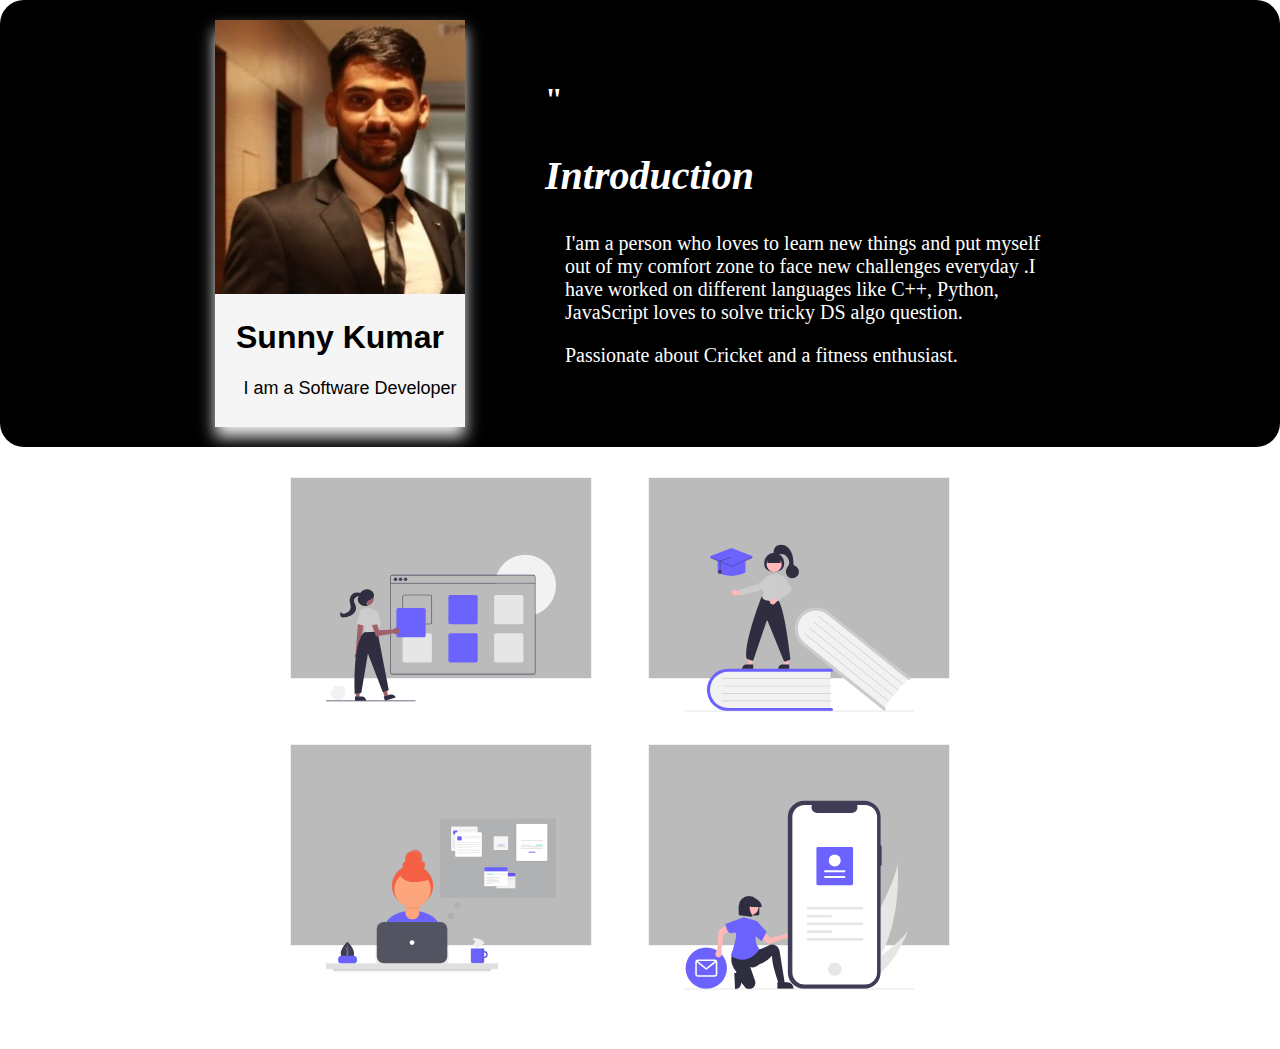
<file: index.html>
<!DOCTYPE html>
<html lang="en">
<head>
    <meta charset="UTF-8">
    <meta http-equiv="X-UA-Compatible" content="IE=edge">
    <meta name="viewport" content="width=device-width, initial-scale=1.0">
    <title>Document</title>
    <link rel="stylesheet" href="/styling.css">
    <script src="./portfolio.js"></script>
</head>
<body>
    <div class="home-popup">
      <a class="close">×</a>
      <div class="homebar">
        <h2 class="mainheading">About Me</h2><blockquote></blockquote>
        <section class="hometext">
            <blockquote><p>Software Developer at American Express </p></blockquote>
            <blockquote><p>Previously worked as Software Developer Intern at American Express</p></blockquote>        
            <blockquote><p>Previous Experience on : </p></blockquote>
            <ul>
                <blockquote><li>Working in Infrastructure as an automation team in AMEX.</li></blockquote>
                <blockquote><li>Worked on Django based Project.</li></blockquote>
            </ul>
        </section>
      </div>
    </div>
    <div class="education-popup">
      <a class="close">×</a>
      <div class="qualification"> 
        <h2 class="mainheading">Qualifications</h2>
        <section>
            <blockquote><h3 class="institute">Vellore Institute of Technology</h3></blockquote>
            <blockquote><p>Bachelors of Technology in Electronics and Communication Engineering</p></blockquote>
            <ul>
                <blockquote><li>CGPA - 8.6/10</li></blockquote>
            </ul>
        </section>
        <section>
            <blockquote><h3 class="institute">Sree Ayyappa Public School</h3></blockquote>
            <blockquote><p>Higher Secondary Education</p></blockquote>
            <ul>
                <blockquote><li>Percentage - 91</li></blockquote>
            </ul>
        </section>
      </div>
    </div>
    <div class="Project-popup">
      <a class="close">×</a>
      <div class="Project">
        <h2 class="mainheading">My Projects </h2>
        <section class="projectpara">
            <blockquote><h3 class="projecttitle">Sorting Visualizer</h3></blockquote>
            <blockquote><p>Single PageApplication made using Basic React to visualize how different sorting Algorithms works.</p></blockquote>
            <blockquote><p>Implemented algorithms like Merge Sort,Bubble Sort etc.</p></blockquote>
        </section>
        <section class="projectpara">
            <blockquote><h3 class="projecttitle">Library for DataStructure</h3></blockquote>
            <blockquote><p>General purpose Segment Tree.</p></blockquote>
            <ul>
                <blockquote><li>Implemented generalized Segment tree Library which can be used for performing <br> multiple standard operations.</li></blockquote>
            </ul>
            <blockquote><p>Trie Data Structure Serializable</p></blockquote>
            <ul>
                <blockquote><li>Implemented a library for trie data structure which can be converted to/from a string <br> and user can perform multiple standard operation on it.</li></blockquote>
            </ul>
        </section>
      </div>
    </div>
    <div class="contact-popup">
      <a class="close">×</a>
      <div class="myinfo"> 
        <h2 class="mainheading">My contact</h2><blockquote></blockquote>
        <section class="details">
            <p>Phone number : 6382077242</p>
            <p><a href="www.github.com">My Github</a></p>
            <p><a href="www.linkedin.com">My Linkedin</a></p>
            <p><a href="#">sunny.kumar06542@gmail.com</a></p>
        </section>
      </div>
    </div>
    <header class="heading-box">
        <div class="card">
            <img src="/images/WhatsApp Image 2021-05-04 at 20.42.24 (2).jpeg" alt="Sunny" style="width:100%">
            <h1>Sunny Kumar</h1>
            <p class="title">I am a Software Developer</p>
        </div>
        <div class="intro-box">
          <h1>"</h1>
          <h2>Introduction</h2>
          <p>I'am a person who loves to learn new things and put myself out of my comfort zone to face new challenges
            everyday .I have worked on different languages like C++, Python, JavaScript loves to solve tricky DS algo question.
          </p>
          <p>Passionate about Cricket and a fitness enthusiast.</p>
        </div>
    </header>
    <div class="main-body-box">
        <div class="main-grid">
        <a id="homepageid">
          <div class="flip-card">
            <div class="flip-card-inner">
              <div class="flip-card-front">
                <img src="/images/about me img.svg" alt="Avatar" style="width:230px;height:300px;">
              </div>
              <div class="flip-card-back">
                <h1>About Me</h1>
              </div>
            </div>
          </div>
        </a>
        <a id="eduactionpageid">
          <div class="flip-card">
            <div class="flip-card-inner">
              <div class="flip-card-front">
                <img src="/images/qualification img.svg" alt="Avatar" style="width:230px;height:300px;">
              </div>
              <div class="flip-card-back">
                <h1>Qualification</h1>
              </div>
            </div>
          </div>
        </a>
        <a id="projectpageid">
          <div class="flip-card">
            <div class="flip-card-inner">
              <div class="flip-card-front">
                <img src="/images/my project img.svg" alt="Avatar" style="width:230px;height:300px;">
              </div>
              <div class="flip-card-back">
                <h1>Projects Done</h1>
              </div>
            </div>
          </div>
        </a>
        <a id="contactpageid">
          <div class="flip-card">
            <div class="flip-card-inner">
              <div class="flip-card-front">
                <img src="/images/contact me img.svg" alt="Avatar" style="width:230px;height:300px;">
              </div>
              <div class="flip-card-back">
                <h1>Contact Me</h1>
              </div>
            </div>
          </div>
        </a>
        </div>
    </div>
</body>
</html>
</file>
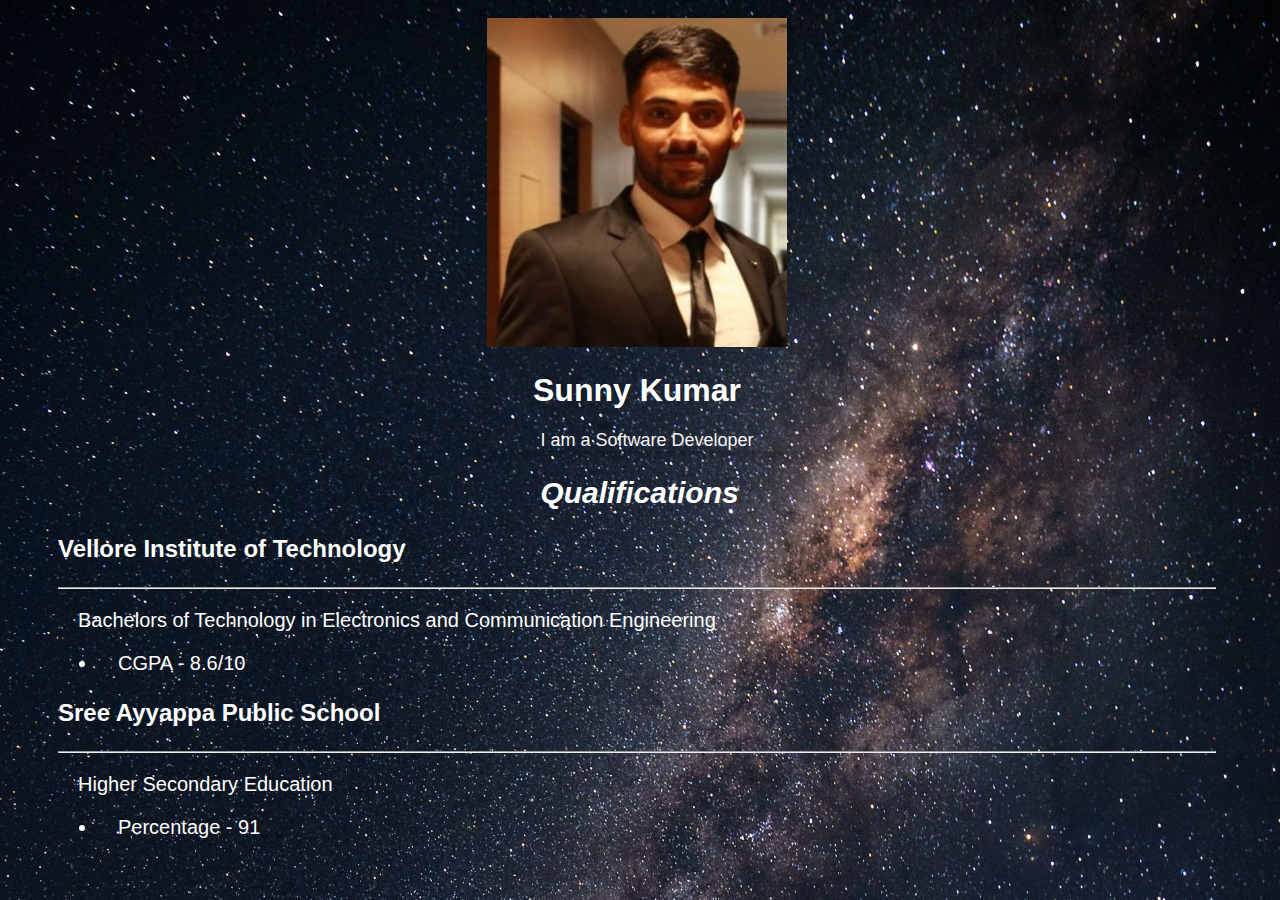
<file: education.html>
<!DOCTYPE html>
<html lang="en">
    <head>
        <meta charset="UTF-8">
        <meta http-equiv="X-UA-Compatible" content="IE=edge">
        <meta name="viewport" content="width=device-width, initial-scale=1.0">
        <title>Document</title>
        <link rel="stylesheet" href="cvstyling.css">
    </head>
<body class="mainbody">
    <div class="topheading">
        <div class="card">
            <img src="/images/WhatsApp Image 2021-05-04 at 20.42.24 (2).jpeg" alt="Sunny" style="width:100%">
            <h1>Sunny Kumar</h1>
            <p class="title">I am a Software Developer</p>
        </div>
    </div>
    <div class="qualification"> 
        <h2 class="mainheading">Qualifications</h2>
        <section>
            <blockquote><h3 class="institute">Vellore Institute of Technology</h3><hr></blockquote>
            <blockquote><p>Bachelors of Technology in Electronics and Communication Engineering</p></blockquote>
            <ul>
                <blockquote><li>CGPA - 8.6/10</li></blockquote>
            </ul>
        </section>
        <section>
            <blockquote><h3 class="institute">Sree Ayyappa Public School</h3><hr></blockquote>
            <blockquote><p>Higher Secondary Education</p></blockquote>
            <ul>
                <blockquote><li>Percentage - 91</li></blockquote>
            </ul>
        </section>
    </div>
</body>
</html>
</file>
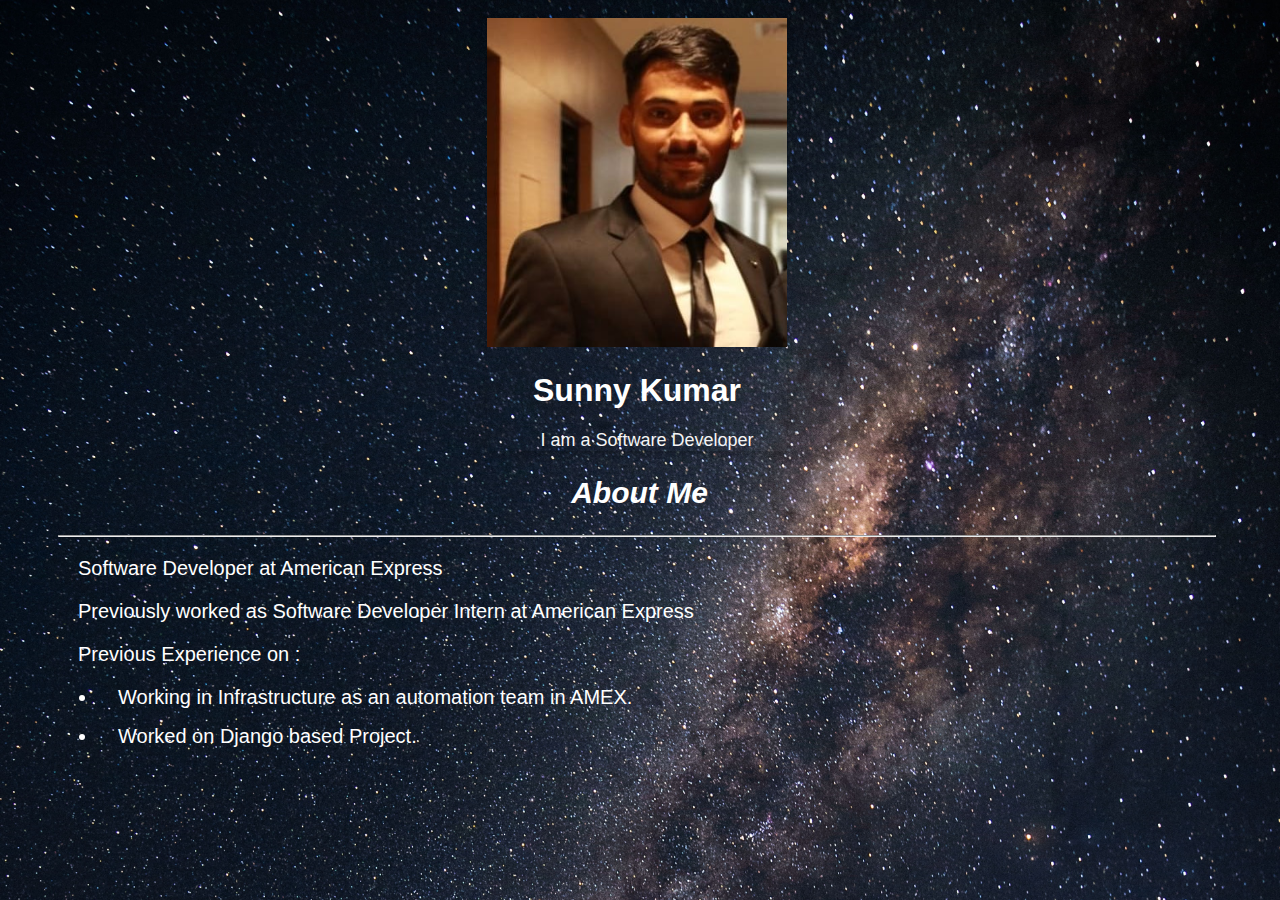
<file: home.html>
<!DOCTYPE html>
<html lang="en">
<head>
    <meta charset="UTF-8">
    <meta http-equiv="X-UA-Compatible" content="IE=edge">
    <meta name="viewport" content="width=device-width, initial-scale=1.0">
    <title>Document</title>
    <link rel="stylesheet" href="cvstyling.css">
</head>
<body class="mainbody">
    <div class="topheading">
        <div class="card">
            <img src="/images/WhatsApp Image 2021-05-04 at 20.42.24 (2).jpeg" alt="Sunny" style="width:100%">
            <h1>Sunny Kumar</h1>
            <p class="title">I am a Software Developer</p>
        </div>
    </div>
    <div class="homebar">
        <h2 class="mainheading">About Me</h2><blockquote><hr></blockquote>
        <section class="hometext">
            <blockquote><p>Software Developer at American Express </p></blockquote>
            <blockquote><p>Previously worked as Software Developer Intern at American Express</p></blockquote>        
            <blockquote><p>Previous Experience on : </p></blockquote>
            <ul>
                <blockquote><li>Working in Infrastructure as an automation team in AMEX.</li></blockquote>
                <blockquote><li>Worked on Django based Project.</li></blockquote>
            </ul>
        </section>
    </div>
</body>
</html>
</file>
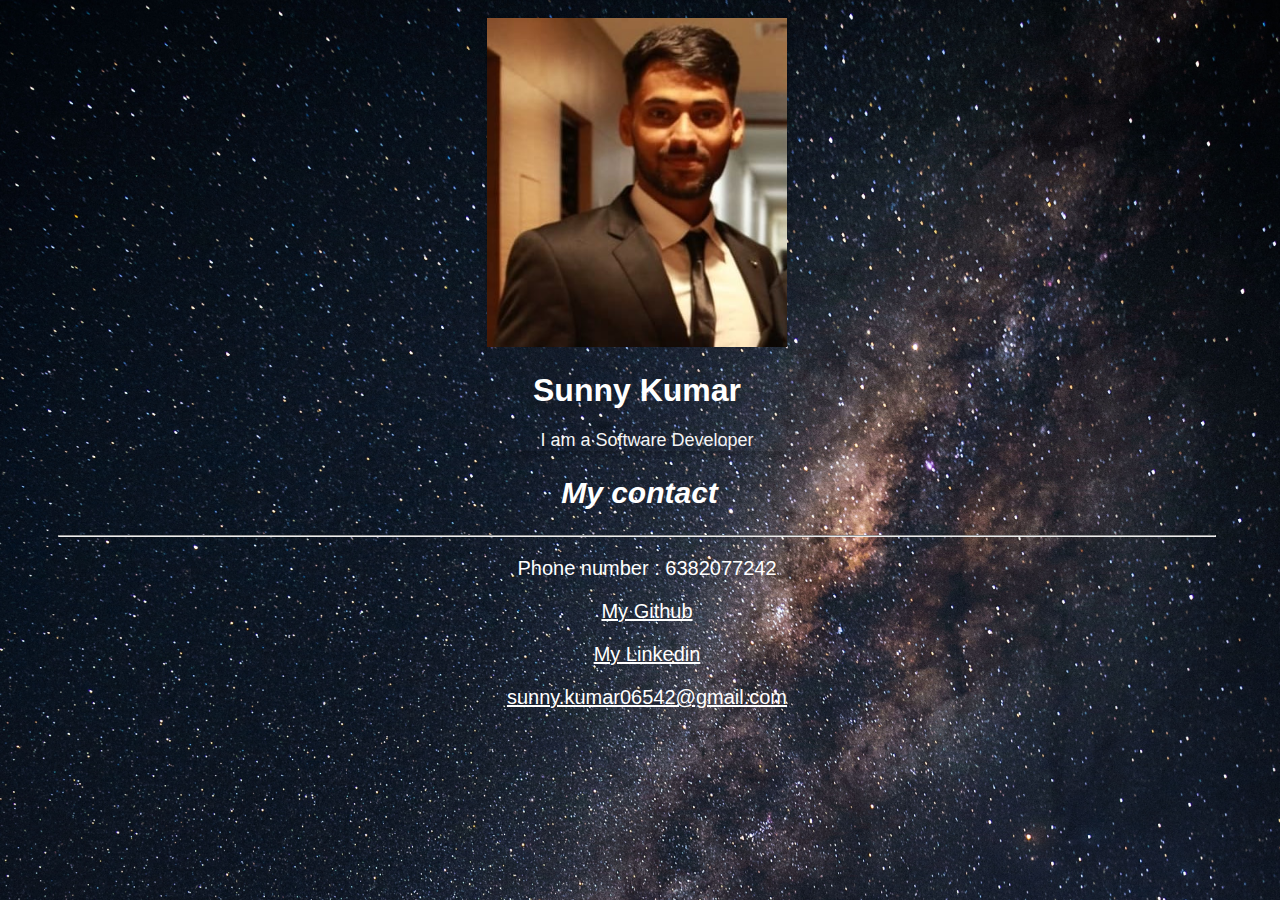
<file: myinfo.html>
<!DOCTYPE html>
<html lang="en">
    <head>
        <meta charset="UTF-8">
        <meta http-equiv="X-UA-Compatible" content="IE=edge">
        <meta name="viewport" content="width=device-width, initial-scale=1.0">
        <title>Document</title>
        <link rel="stylesheet" href="cvstyling.css">
    </head>
<body class="mainbody">
    <div class="topheading">
        <div class="card">
            <img src="/images/WhatsApp Image 2021-05-04 at 20.42.24 (2).jpeg" alt="Sunny" style="width:100%">
            <h1>Sunny Kumar</h1>
            <p class="title">I am a Software Developer</p>
        </div>
    </div>
    <div class="myinfo"> 
        <h2 class="mainheading">My contact</h2><blockquote><hr></blockquote>
        <section class="details">
            <p>Phone number : 6382077242</p>
            <p><a href="www.github.com">My Github</a></p>
            <p><a href="www.linkedin.com">My Linkedin</a></p>
            <p><a href="#">sunny.kumar06542@gmail.com</a></p>
        </section>
    </div>
</body>
</html>
</file>
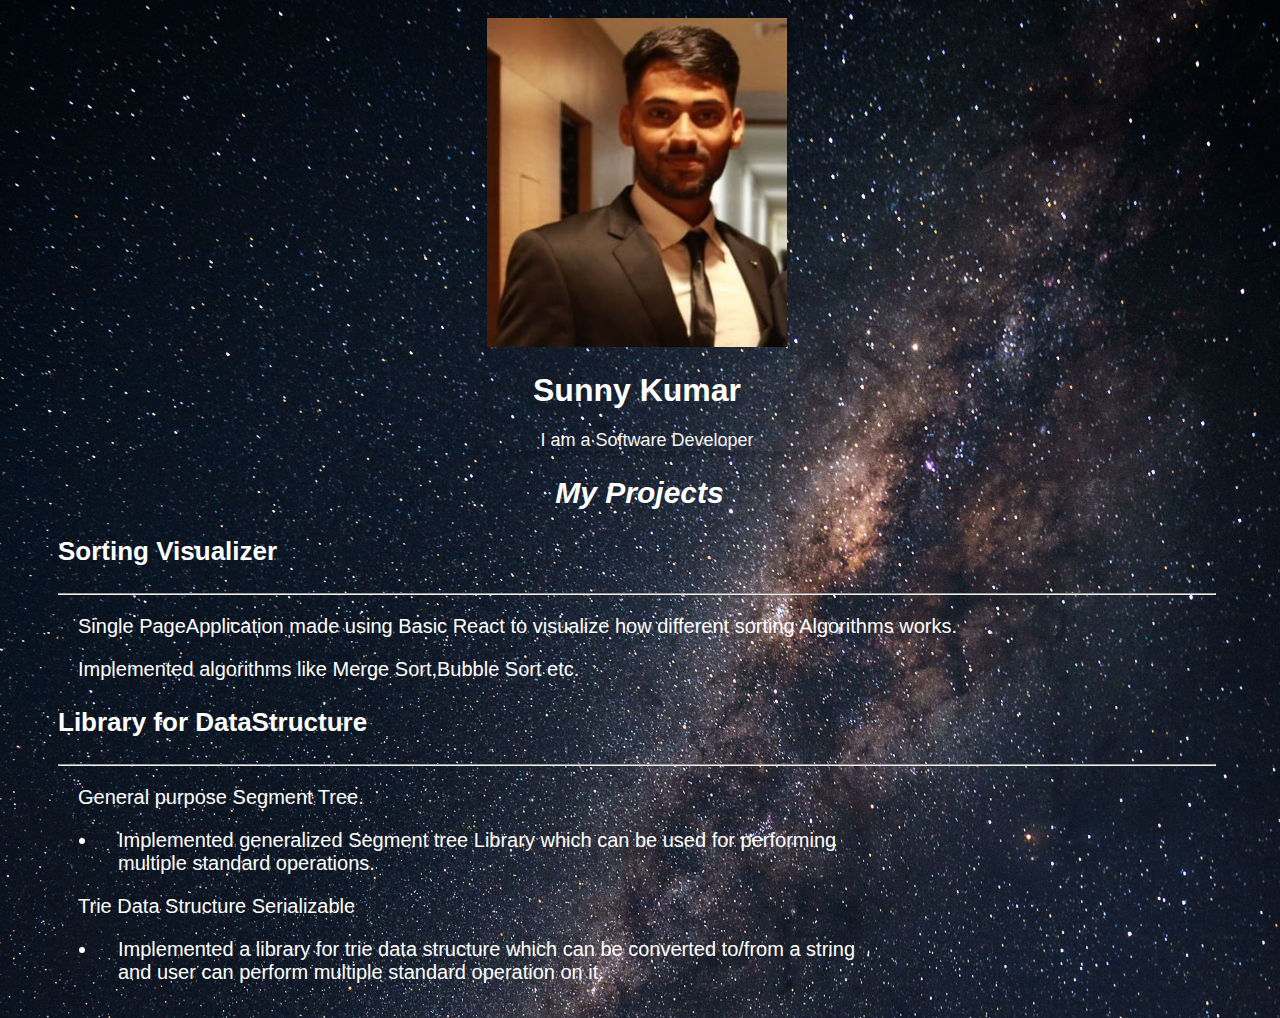
<file: project.html>
<!DOCTYPE html>
<html lang="en">
    <head>
        <meta charset="UTF-8">
        <meta http-equiv="X-UA-Compatible" content="IE=edge">
        <meta name="viewport" content="width=device-width, initial-scale=1.0">
        <title>Document</title>
        <link rel="stylesheet" href="cvstyling.css">
    </head>
<body class="mainbody">
    <div class="topheading">
        <div class="card">
            <img src="/images/WhatsApp Image 2021-05-04 at 20.42.24 (2).jpeg" alt="Sunny" style="width:100%">
            <h1>Sunny Kumar</h1>
            <p class="title">I am a Software Developer</p>
        </div>
    </div>
    <div class="Project">
        <h2 class="mainheading">My Projects </h2>
        <section class="projectpara">
            <blockquote><h3 class="projecttitle">Sorting Visualizer</h3><hr></blockquote>
            <blockquote><p>Single PageApplication made using Basic React to visualize how different sorting Algorithms works.</p></blockquote>
            <blockquote><p>Implemented algorithms like Merge Sort,Bubble Sort etc.</p></blockquote>
        </section>
        <section class="projectpara">
            <blockquote><h3 class="projecttitle">Library for DataStructure</h3><hr></blockquote>
            <blockquote><p>General purpose Segment Tree.</p></blockquote>
            <ul>
                <blockquote><li>Implemented generalized Segment tree Library which can be used for performing <br> multiple standard operations.</li></blockquote>
            </ul>
            <blockquote><p>Trie Data Structure Serializable</p></blockquote>
            <ul>
                <blockquote><li>Implemented a library for trie data structure which can be converted to/from a string <br> and user can perform multiple standard operation on it.</li></blockquote>
            </ul>
        </section>
    </div>
</body>
</html>
</file>
<file: styling.css>
body {
    margin: 0;
    background-color: #fff;
}
div {
    display: block;
}
.home-popup {
    width: 60%;
    height: 90%;
    top: 15px;
    position: fixed;
    visibility: hidden;
    background-color: white;
    z-index: 2;
    left: 20%;
    overflow: auto;
    border-color: black;
    border-style: solid;
}
::-webkit-scrollbar{
    width: 8px;
}
::-webkit-scrollbar-thumb{
    background: black;
    border-radius: 20px;
}
.education-popup {
    width: 60%;
    height: 90%;
    top: 15px;
    position: fixed;
    visibility: hidden;
    background-color: white;
    z-index: 2;
    left: 20%;
    overflow: auto;
    border-color: black;
    border-style: solid;
}
.Project-popup {
    width: 60%;
    height: 90%;
    top: 15px;
    position: fixed;
    visibility: hidden;
    background-color: white;
    z-index: 2;
    left: 20%;
    overflow: auto;
    border-color: black;
    border-style: solid;
}
.contact-popup {
    width: 60%;
    height: 90%;
    top: 15px;
    position: fixed;
    visibility: hidden;
    background-color: white;
    z-index: 2;
    left: 20%;
    overflow: auto;
    border-color: black;
    border-style: solid;
}
.close {
    position: absolute;
    top: 10px;
    right: 30px;
    transition: all 200ms;
    font-size: 30px;
    font-weight: bolder;
    text-decoration: none;
    color: #333;
}
.mainheading{
    font-style: italic;
    text-align: center;
    font-size: 30px;
    font-weight: bold;
    padding-left: 5px;
}
.projecttitle, .institute{
    font-size: 25px;
    font-family: 'Shadows Into Light', cursive;
}
p, li{
    font-size: 20px;
    padding-left: 20px;
    font-family: "Nunito Sans",sans-serif;
}
.details {
    align-items: center;
}
.heading-box{
    display: flex;
    align-items: center;
    justify-content: center;
    background-color: black;
    border-radius: 24px;
    padding-right: 40px;
    filter: none;
    -webkit-filter: none;
}
.card {
    box-shadow: 0 10px 15px 0 rgb(241, 238, 238);
    background-color:whitesmoke;
    max-width: 250px;
    margin: 20px 20px;
    text-align: center;
    font-family: "Nunito Sans",sans-serif;
}
.title {
    color: black;
    font-size: 18px;
    padding-bottom: 10px;
}
h2 {
    font-size: 40px;
    font-style: italic;
    font-family: 'Shadows Into Light', cursive;
}
.intro-box > p {
    font-size: 20px;
    font-family: 'Shadows Into Light', cursive;
}
.intro-box {
    color: white;
    background-color: transparent;
    display: block;
    width: 500px;
    padding-left: 60px;
}
.main-body-box{
    max-width: 700px;
    max-height: 1200px;
    margin: auto;
    background-color: #fff;
    padding-top: 30px;
    padding-bottom: 30px;
    filter: none;
    -webkit-filter: none;
}
.main-grid{
    display: grid;
    grid-template-columns: 1fr 1fr;
    grid-column-gap: 15px;
    grid-row-gap: 65px;  
}
.flip-card {
    background-color: transparent;
    width: 300px;
    height: 200px;
    border: 1px solid #f1f1f1;
    perspective: 1000px;
}
.flip-card-inner {
    position: relative;
    width: 100%;
    height: 100%;
    text-align: center;
    transition: transform 0.8s;
    transform-style: preserve-3d;
}
.flip-card:hover .flip-card-inner {
    transform: rotateY(180deg);
    box-shadow: 0px 10px 15px 0px black;
}
.flip-card-front, .flip-card-back {
    position: absolute;
    width: 100%;
    height: 100%;
    -webkit-backface-visibility: hidden;
    backface-visibility: hidden;
}
.flip-card-front {
    background-color: #bbb;
    color: black;
    font-family: "Nunito Sans",sans-serif;
}
.flip-card-back {
    background-color: dodgerblue;
    color: white;
    transform: rotateY(180deg);
    font-family: "Nunito Sans",sans-serif;
}
</file>
<file: cvstyling.css>
a{
    color: white;
}
.card {
    box-shadow: 0 4px 8px 0 rgba(0, 0, 0, 0.2);
    max-width: 300px;
    margin: auto;
    text-align: center;
}
  
.title {
color: whitesmoke;
font-size: 18px;
}
.qualification{
    font-size: 1.2rem;
}
.mainbody {
    color: white;
    background-image: url(/images/pexels-philippe-donn-1257860.jpg);
    background-size: cover;
    background-repeat: no-repeat;
    font-family: 'Segoe UI', Tahoma, Geneva, Verdana, sans-serif;
    padding-right: 16px;
    padding-bottom: 10px;
    padding-top: 10px;
    padding-left: 10px;
}
.institute{
    font-size: 24px;
}
.myinfo{
    text-align: center;
}
.projecttitle{
    font-size: 26px;
}
p, li{
    font-size: 20px;
    padding-left: 20px;
}
.mainheading{
    font-style: italic;
    text-align: center;
    font-size: 30px;
    font-weight: bold;
    padding-left: 5px;
}
</file>
